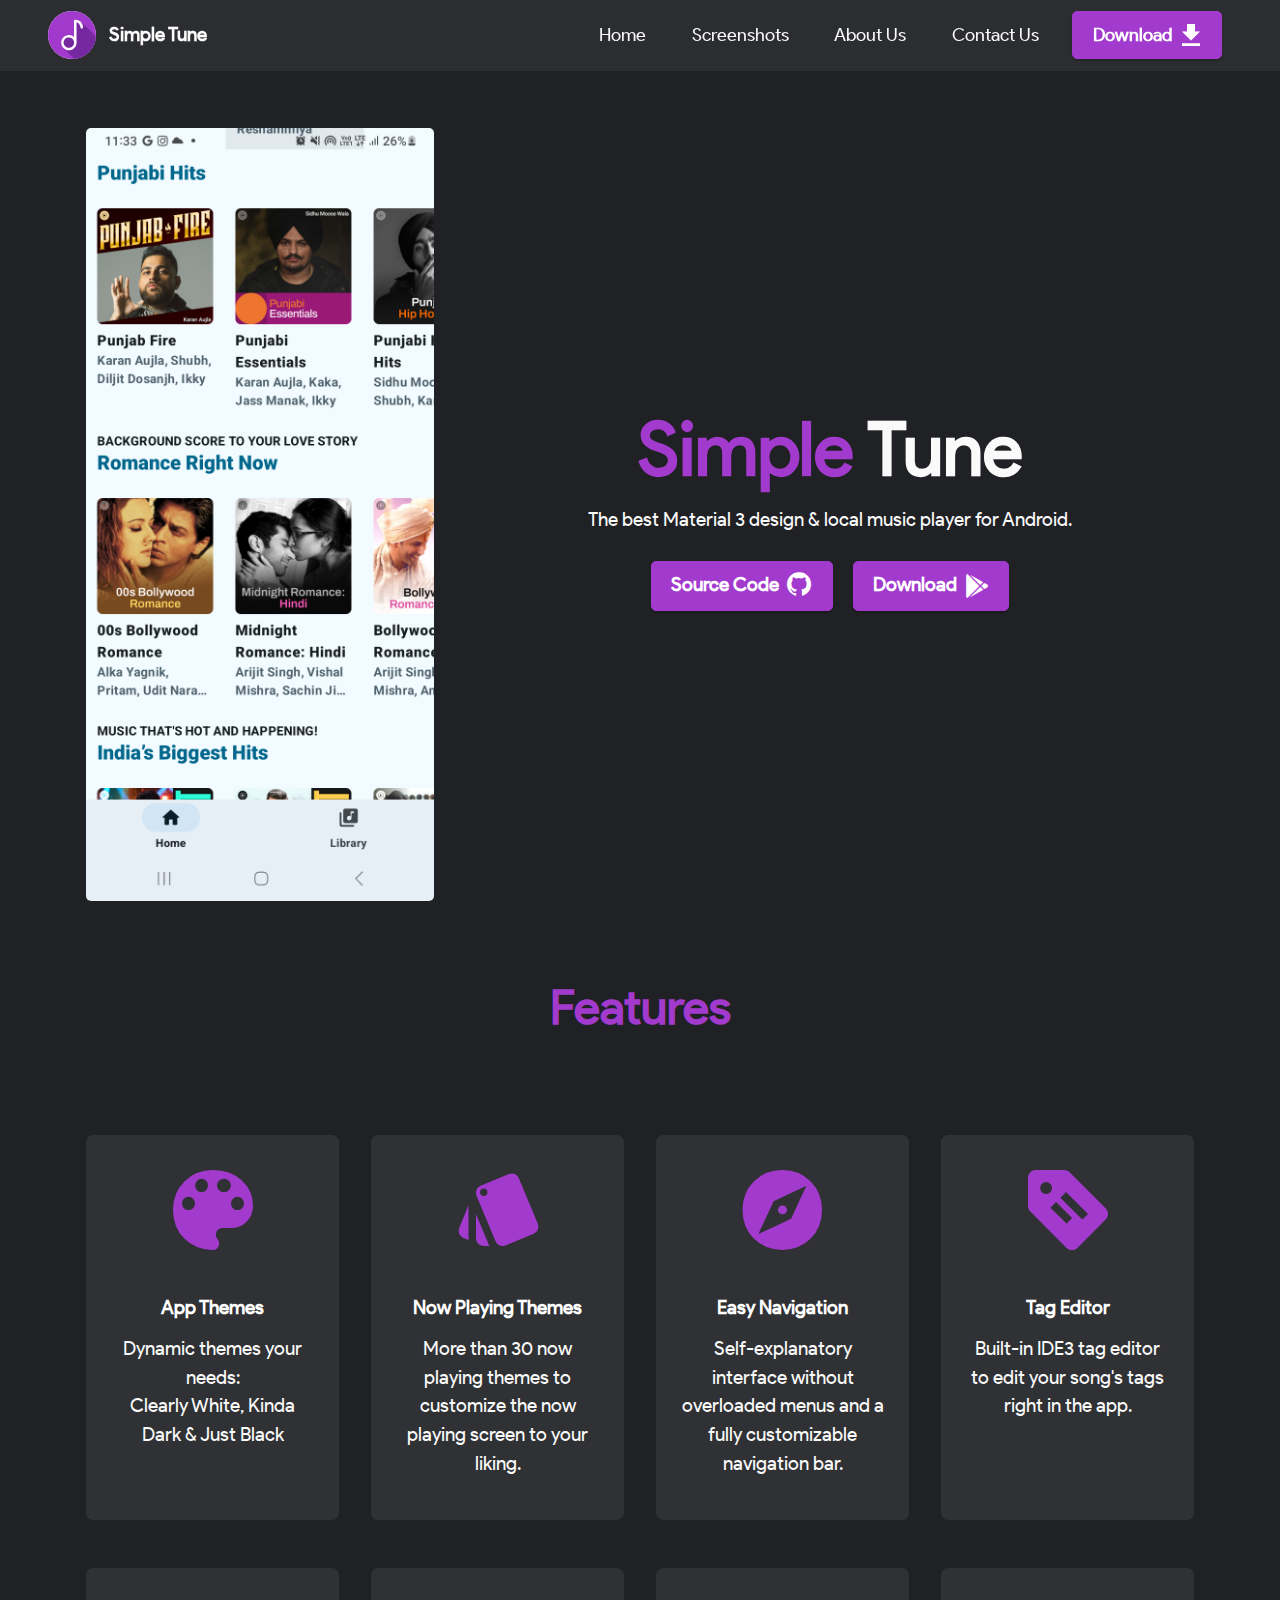
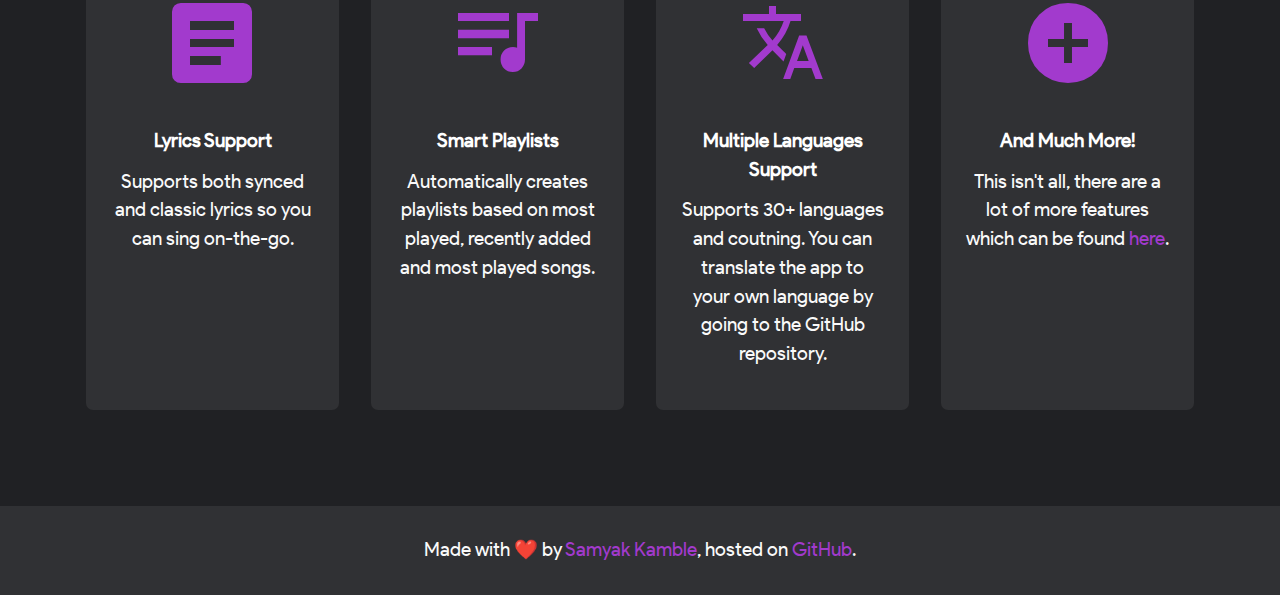
<file: index.html>
<!DOCTYPE html>
<HTML lang="en">
<html>

<head>
    <meta charset="UTF-8">
    <meta http-equiv="X-UA-Compatible" content="IE=edge">
    <meta name="viewport" content="width=device-width, initial-scale=1, minimum-scale=1">
    <link rel="icon" type="image/png" sizes="32x32" href="assets/images/simple_tune.svg">
    <link rel="icon" type="image/png" sizes="16x16" href="assets/images/simple_tune.svg">
    <meta name="description" content="SimpleTune - The best Material design offline music player for Android.">
    <meta name="color-scheme" content="dark">

    <title>Home - SimpleTune</title>
    <link rel="stylesheet" href="styles/bootstrap.min.css">
    <link rel="stylesheet" href="assets/icons/styles.css">
    <link rel="stylesheet" href="styles/style.css">

</head>

<body>
    <section class="menu navmenu">

        <nav class="navbar navbar-dropdown navbar-fixed-top navbar-expand-lg">
            <div class="container-fluid">
                <div class="navbar-brand">
                    <span class="navbar-logo">
                        <a href="#">
                            <img src="assets/images/simple_tune.svg" alt="Logo" style="height: 3rem;background-color: white;">
                        </a>
                    </span>
                    <span class="navbar-text"><a class="navbar-text text-white display-7"
                            href="#">Simple Tune</a></span>
                </div>
                <button class="navbar-toggler" type="button" data-toggle="collapse"
                    data-target="#navbarSupportedContent" aria-controls="navbarNavAltMarkup" aria-expanded="false"
                    aria-label="Toggle navigation">
                    <div class="hamburger">
                        <span></span>
                        <span></span>
                        <span></span>
                        <span></span>
                    </div>
                </button>
                <div class="collapse navbar-collapse" id="navbarSupportedContent">
                    <ul class="navbar-nav nav-dropdown" data-app-modern-menu="true">
                        <li class="nav-item"><a class="nav-link link text-white display-4"
                                href="index.html">Home</a></li>
                        <li class="nav-item"><a class="nav-link link text-white display-4"
                                href="screenshots.html">Screenshots</a></li>
                        <li class="nav-item"><a class="nav-link link text-white display-4"
                                href="#">About Us</a></li>
                        <li class="nav-item"><a class="nav-link link text-white display-4"
                                href="contact.html" aria-expanded="true">Contact Us</a>
                        </li>
                   
                    </ul>

            
                    <div class="navbar-buttons section-btn">
                        <a class="btn btn-primary display-4"
                           href="https://github.com/samyak2403/Simple-Tube/raw/main/app/universal/release/app-universal-release.apk"
                           download="SimpleTube.apk">
                            <span class="icon-download icon-font"></span>
                            Download
                        </a>
                    </div>
                    
                </div>
            </div>
        </nav>
    </section>
    <div class="animate">
        <section class="homepage-main">

            <div class="container">
                <div class="row justify-content-center">
                    <div class="col-12 col-md-4 image-wrapper">
                        <img class="w-100" src="assets/images/4.png" alt="banner">
                    </div>
                    <div class="col-12 col-md">
                        <div class="text-wrapper text-center">
                            <h1 class="text-white mb-3 display-1">
                                <strong><span style="color:#A23ACD;font-weight:bold">Simple</span> Tune
                                    </strong><strong><br></strong></h1>
                            <p class="display-7 text-white">
                                The best Material 3 design & local music player for Android.</p>
                            <div class="section-btn mt-3"><a class="btn btn-primary display-7"
                                    href="https://github.com/samyak2403/Simple-Tube/"><span
                                        class="icon-font icon-github"></span>Source Code</a>
                                <a class="btn btn-primary display-7"
                                    href="https://github.com/samyak2403/Simple-Tube/raw/main/app/universal/release/app-universal-release.apk"><span
                                        class="icon-font icon-google-play"></span>Download</a></div>
                        </div>
                    </div>
                </div>
            </div>
        </section>
        <section class="homepage-features">

            <div class="container">
                <div class="row">
                    <div class="col-12 col-lg-9">
                        <h3 class="section-title align-center mb-0 display-2">
                            <strong>Features</strong><br><strong><br></strong>
                        </h3>

                    </div>
                </div>
                <div class="row">
                    <div class="card col-12 col-md-6 col-lg-3">
                        <div class="card-wrapper">
                            <div class="card-box align-center">
                                <div class="iconfont-wrapper">
                                    <span class="icon-font icon-palette"></span>
                                </div>
                                <h5 class="card-title display-7"><strong>App Themes</strong></h5>
                                <p class="text-white display-7">Dynamic themes your
                                    needs:<br>Clearly White, Kinda Dark &amp; Just Black</p>
                            </div>
                        </div>
                    </div>
                    <div class="card col-12 col-md-6 col-lg-3">
                        <div class="card-wrapper">
                            <div class="card-box align-center">
                                <div class="iconfont-wrapper">
                                    <span class="icon-font icon-palette-swatch"></span>
                                </div>
                                <h5 class="card-title display-7"><strong>Now Playing Themes</strong></h5>
                                <p class="text-white display-7">More than 30 now playing themes to customize
                                    the now playing screen to your liking.</p>
                            </div>
                        </div>
                    </div>
                    <div class="card col-12 col-md-6 col-lg-3">
                        <div class="card-wrapper">
                            <div class="card-box align-center">
                                <div class="iconfont-wrapper">
                                    <span class="icon-font icon-compass"></span>
                                </div>
                                <h5 class="card-title display-7"><strong>Easy Navigation</strong></h5>
                                <p class="text-white display-7">Self-explanatory interface without overloaded
                                    menus and a fully customizable navigation bar.</p>
                            </div>
                        </div>
                    </div>
                    <div class="card col-12 col-md-6 col-lg-3">
                        <div class="card-wrapper">
                            <div class="card-box align-center">
                                <div class="iconfont-wrapper">
                                    <span class="icon-font icon-tag-text"></span>
                                </div>
                                <h5 class="card-title display-7"><strong>Tag Editor</strong></h5>
                                <p class="text-white display-7">Built-in IDE3 tag editor to edit your song's
                                    tags right in the app.</p>
                            </div>
                        </div>
                    </div>
                    <div class="card col-12 col-md-6 col-lg-3">
                        <div class="card-wrapper">
                            <div class="card-box align-center">
                                <div class="iconfont-wrapper">
                                    <span class="icon-font icon-text-box"></span>
                                </div>
                                <h5 class="card-title display-7"><strong>Lyrics Support</strong></h5>
                                <p class="text-white display-7">Supports both synced and classic lyrics so
                                    you can sing on-the-go.
                                </p>
                            </div>
                        </div>
                    </div>
                    <div class="card col-12 col-md-6 col-lg-3">
                        <div class="card-wrapper">
                            <div class="card-box align-center">
                                <div class="iconfont-wrapper">
                                    <span class="icon-font icon-playlist-music"></span>
                                </div>
                                <h5 class="card-title display-7"><strong>Smart Playlists</strong></h5>
                                <p class="text-white display-7">Automatically creates playlists based on
                                    most played, recently added and most played songs.
                                </p>
                            </div>
                        </div>
                    </div>
                    <div class="card col-12 col-md-6 col-lg-3">
                        <div class="card-wrapper">
                            <div class="card-box align-center">
                                <div class="iconfont-wrapper">
                                    <span class="icon-font icon-translate"></span>
                                </div>
                                <h5 class="card-title display-7"><strong>Multiple Languages Support</strong></h5>
                                <p class="text-white display-7">Supports 30+ languages and coutning.
                                    You can translate the app to your own language by going to the GitHub repository.
                                </p>
                            </div>
                        </div>
                    </div>
                    <div class="card col-12 col-md-6 col-lg-3">
                        <div class="card-wrapper">
                            <div class="card-box align-center">
                                <div class="iconfont-wrapper">
                                    <span class="icon-font icon-plus-circle"></span>
                                </div>
                                <h5 class="card-title display-7"><strong>And Much More!</strong></h5>
                                <p class="text-white display-7">This isn't all, there are a lot of more features which
                                    can be found
                                    <a
                                        href="https://github.com/samyak2403/Simple-Tube/#-included-features">here</a>.
                                </p>
                            </div>
                        </div>
                    </div>
                </div>
            </div>
        </section>
    </div>


    <script src="scripts/jquery.min.js"></script>
    <script src="scripts/bootstrap.min.js"></script>
    <script src="scripts/nav-dropdown.js"></script>
    <script src="scripts/navbar-dropdown.js"></script>

    <section class="footer">
        <div class="container">
            <div class="media-container-row align-center text-white">
                <div class="col-12">
                    <p class="mb-0 display-7">
                        Made with ❤️ by <a href="https://github.com/samyak2403/" class="text-primary" target="_blank">Samyak
                            Kamble</a>, hosted on <a href="https://github.com/samyak2403/Simple-Tube">GitHub</a>.</p>
                </div>
            </div>
        </div>
    </section>
</body>

</html>
</file>
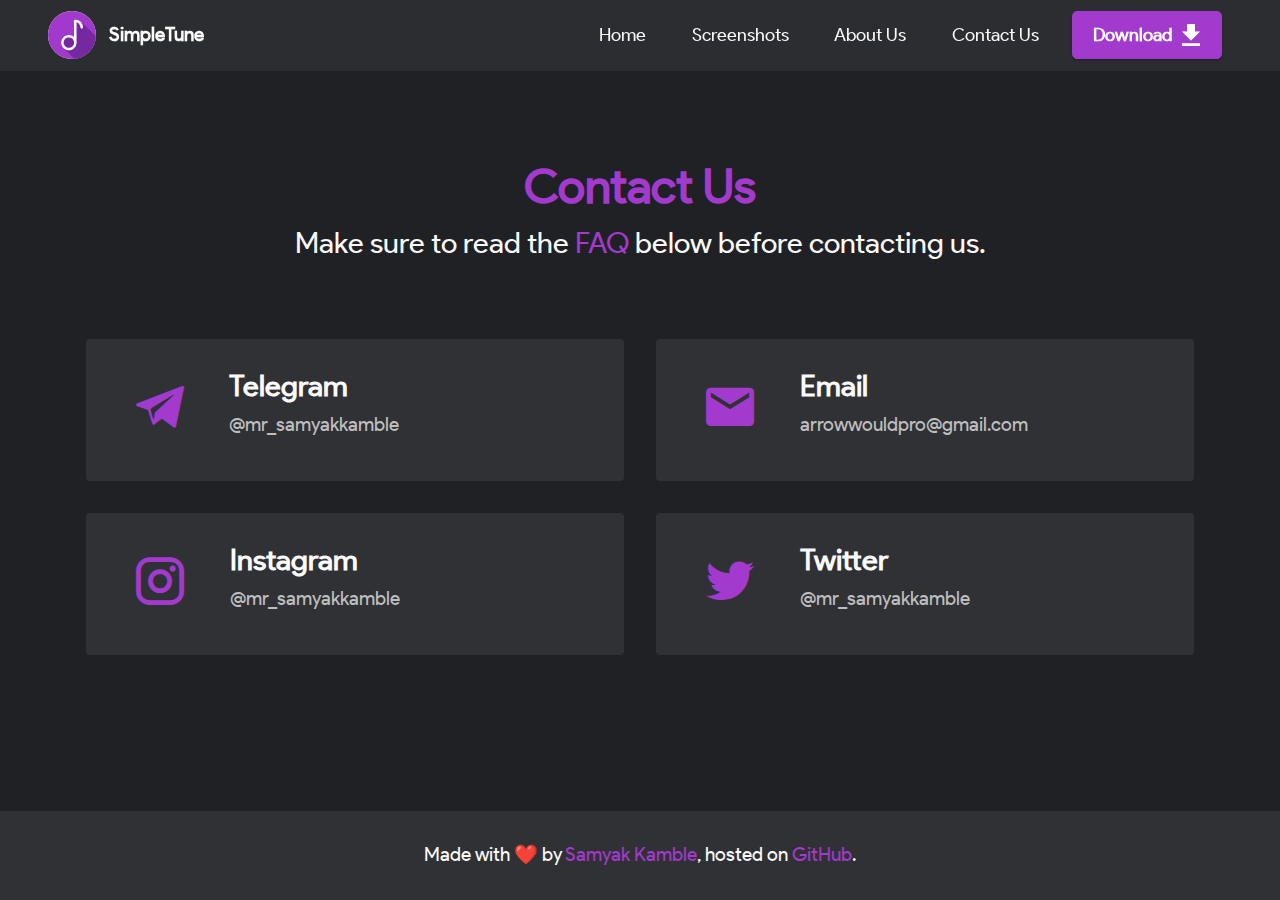
<file: contact.html>
<!DOCTYPE html>
<html>

<head>
    <meta charset="UTF-8">
    <meta http-equiv="X-UA-Compatible" content="IE=edge">
    <meta name="viewport" content="width=device-width, initial-scale=1, minimum-scale=1">
    <link rel="icon" type="image/png" sizes="32x32" href="assets/images/simple_tune.svg">
    <link rel="icon" type="image/png" sizes="16x16" href="assets/images/simple_tune.svg">
    <meta name="description" content="">
    <meta name="color-scheme" content="dark">

    <title>Contact Us - SimpleTune</title>
    <link rel="stylesheet" href="styles/bootstrap.min.css">
    <link rel="stylesheet" href="assets/icons/styles.css">
    <link rel="stylesheet" href="styles/style.css">

</head>

<body>

    <section class="menu navmenu">

        <nav class="navbar navbar-dropdown navbar-fixed-top navbar-expand-lg">
            <div class="container-fluid">
                <div class="navbar-brand">
                    <span class="navbar-logo">
                        <a href="#">
                            <img src="assets/images/simple_tune.svg" alt="Logo" style="height: 3rem;background-color: white;">
                        </a>
                    </span>
                    <span class="navbar-text"><a class="navbar-text text-white display-7"
                            href="#">SimpleTune</a></span>
                </div>
                <button class="navbar-toggler" type="button" data-toggle="collapse"
                    data-target="#navbarSupportedContent" aria-controls="navbarNavAltMarkup" aria-expanded="false"
                    aria-label="Toggle navigation">
                    <div class="hamburger">
                        <span></span>
                        <span></span>
                        <span></span>
                        <span></span>
                    </div>
                </button>
                <div class="collapse navbar-collapse" id="navbarSupportedContent">
                    <ul class="navbar-nav nav-dropdown" data-app-modern-menu="true">
                        <li class="nav-item"><a class="nav-link link text-white display-4"
                                href="index.html">Home</a></li>
                        <li class="nav-item"><a class="nav-link link text-white display-4"
                                href="screenshots.html">Screenshots</a></li>
                        <li class="nav-item"><a class="nav-link link text-white display-4"
                                href="about.html">About Us</a></li>
                        <li class="nav-item"><a class="nav-link link text-white display-4"
                                href="contact.html" aria-expanded="true">Contact Us</a>
                        </li>
                        
                    </ul>

                    <div class="navbar-buttons section-btn"><a class="btn btn-primary display-4"
                            href="https://github.com/samyak2403/Simple-Tube/raw/main/app/universal/release/app-universal-release.apk"><span
                                class="icon-download icon-font"></span>
                            Download</a></div>
                </div>
            </div>
        </nav>
    </section>
    <div class="animate">
    <section class="contact-page">

        <div class="container">
            <div class="section-head">
                <h3 class="section-title align-center mb-0 display-2">
                    <strong>Contact Us</strong><strong><br></strong></h3>
                <h4 class="text-white align-center mb-0 mt-2 display-5">
                    Make sure to read the <a href="faq" class="text-primary">FAQ</a> below before contacting
                    us.<br><br></h4>
            </div>
            <div class="row justify-content-center mt-4">
                <div class="card col-12 col-md-6">
                    <div class="card-wrapper">
                        <div class="image-wrapper">
                            <a href="https://telegram.me/mr_samyakkamble" target="_blank">
                                <span class="link-spanner"></span></a>
                                <span class="icon-font icon-telegram"></span>
                        </div>
                        <div class="text-wrapper">
                            <h6 class="text-white mb-1 display-5">
                                <strong>Telegram</strong></h6>
                            <p class="display-7">@mr_samyakkamble </p>
                        </div>
                    </div>
                </div>
                <div class="card col-12 col-md-6">
                    <div class="card-wrapper">
                        <div class="image-wrapper">
                            <a href="mailto:arrowwouldpro@gmail.com" target="_blank">
                                <span class="link-spanner"></span></a>
                                <span class="icon-font icon-email"></span>
                        </div>
                        <div class="text-wrapper">
                            <h6 class="text-white mb-1 display-5">
                                <strong>Email</strong>
                            </h6>
                            <p class="display-7">arrowwouldpro@gmail.com</p>
                        </div>
                    </div>
                </div>
                <div class="card col-12 col-md-6">
                    <div class="card-wrapper">
                        <div class="image-wrapper">
                            <a href="https://instagram.com/mr_samyakkamble" target="_blank">
                                <span class="link-spanner"></span></a>
                                <span class="icon-font icon-instagram"></span>
                        </div>
                        <div class="text-wrapper">
                            <h6 class="text-white mb-1 display-5">
                                <strong>Instagram</strong></h6>
                            <p class="display-7">@mr_samyakkamble</p>
                        </div>
                    </div>
                </div>
                <div class="card col-12 col-md-6">
                    <div class="card-wrapper">
                        <div class="image-wrapper">
                            <a href="https://twitter.com/mr_samyakkamble" target="_blank">
                                <span class="link-spanner"></span></a>
                            <span class="icon-font icon-twitter"></span>
                        </div>
                        <div class="text-wrapper">
                            <h6 class="text-white mb-1 display-5">
                                <strong>Twitter</strong></h6>
                            <p class="display-7">@mr_samyakkamble</p>
                        </div>
                    </div>
                </div>
            </div>
        </div>
    </section>
    </div>
    <script src="scripts/jquery.min.js"></script>
    <script src="scripts/bootstrap.min.js"></script>
    <script src="scripts/nav-dropdown.js"></script>
    <script src="scripts/navbar-dropdown.js"></script>

   

    <section class="footer">
        <div class="container">
            <div class="media-container-row align-center text-white">
                <div class="col-12">
                    <p class="mb-0 display-7">
                        Made with ❤️ by <a href="https://github.com/samyak2403/" class="text-primary" target="_blank">Samyak
                            Kamble</a>, hosted on <a href="https://github.com/samyak2403/Simple-Tube">GitHub</a>.</p>
                </div>
            </div>
        </div>
    </section>
</body>

</html>
</file>
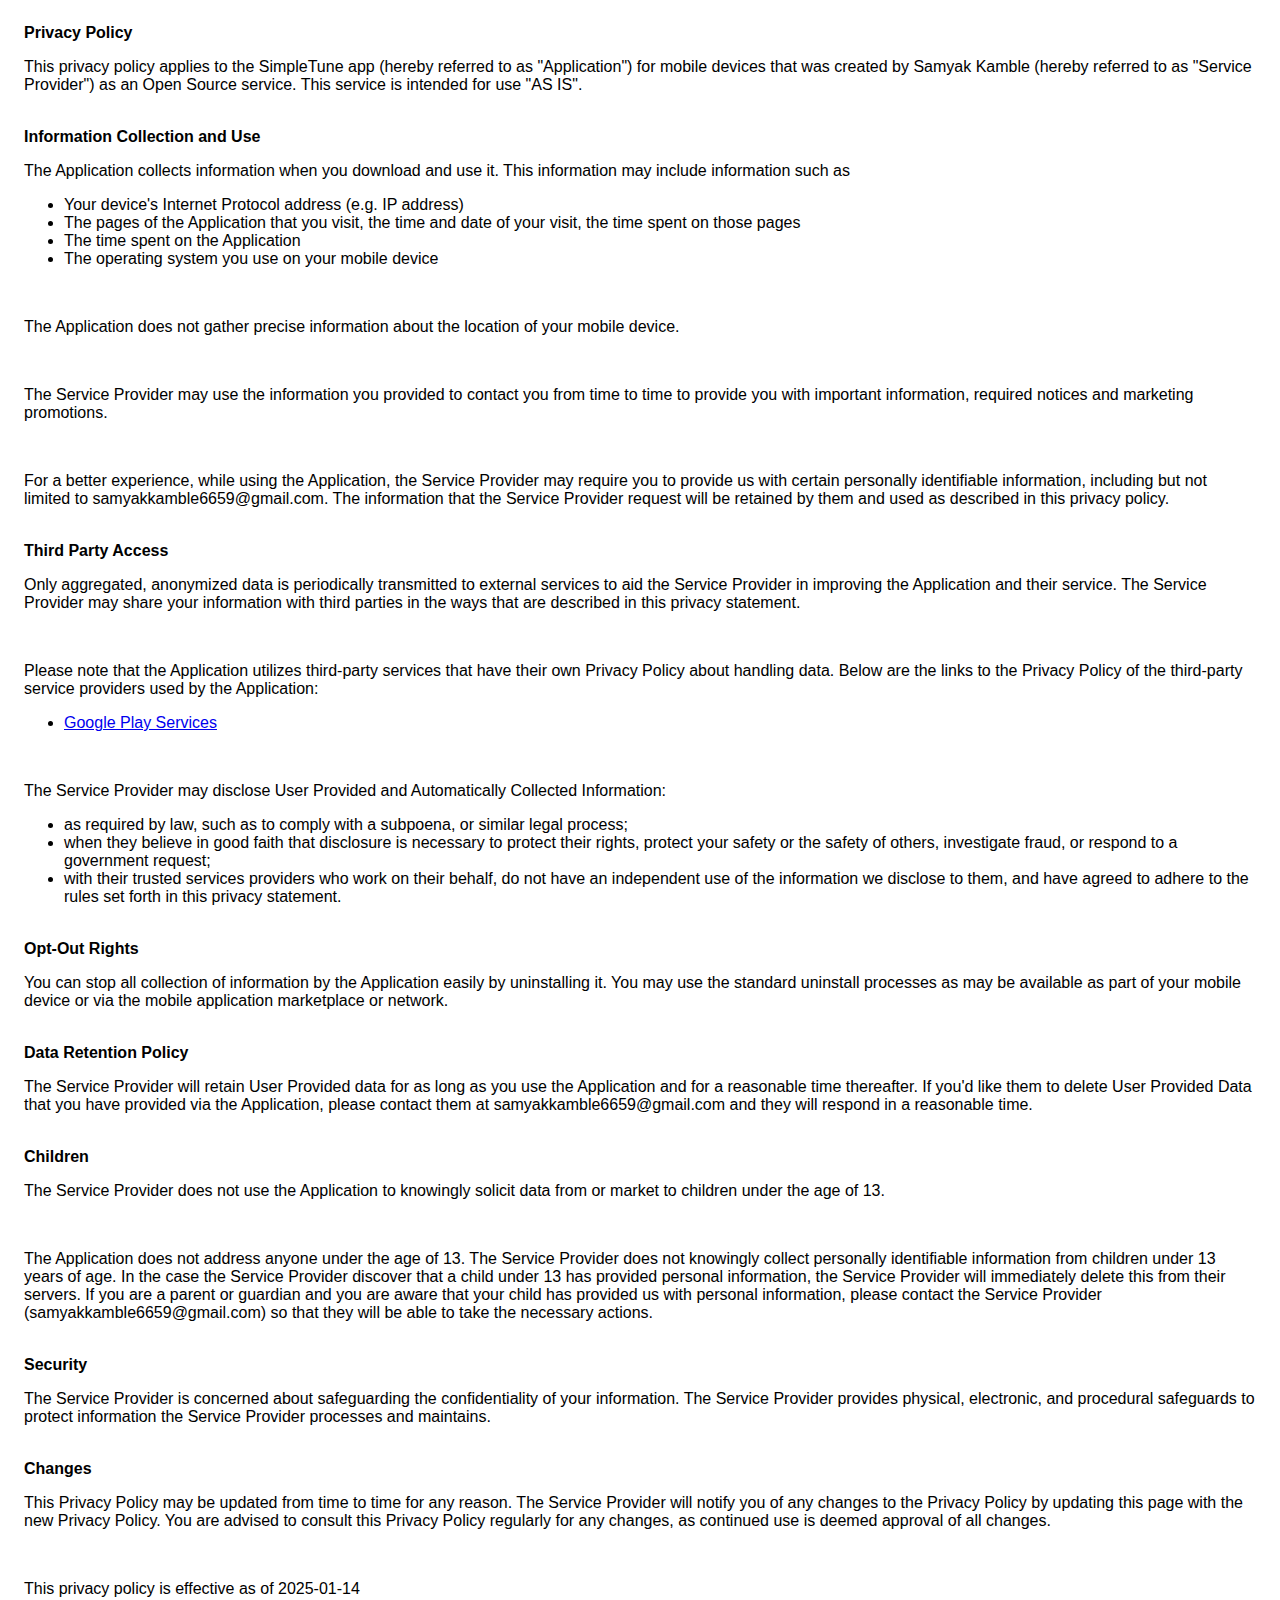
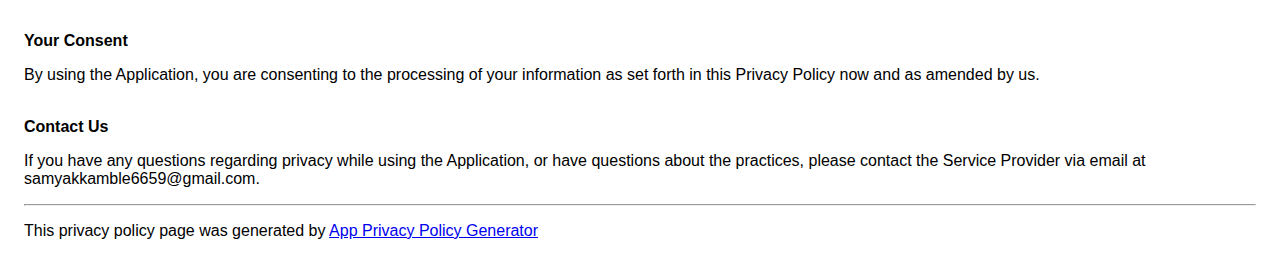
<file: privacy.html>
<!DOCTYPE html>
    <html>
    <head>
      <meta charset='utf-8'>
      <meta name='viewport' content='width=device-width'>
      <title>Privacy Policy</title>
      <style> body { font-family: 'Helvetica Neue', Helvetica, Arial, sans-serif; padding:1em; } </style>
    </head>
    <body>
   <strong>Privacy Policy</strong><p>This privacy policy applies to the SimpleTune app (hereby referred to as "Application") for mobile devices that was created by Samyak Kamble (hereby referred to as "Service Provider") as an Open Source service. This service is intended for use "AS IS".</p><br><strong>Information Collection and Use</strong><p>The Application collects information when you download and use it. This information may include information such as </p><ul><li>Your device's Internet Protocol address (e.g. IP address)</li><li>The pages of the Application that you visit, the time and date of your visit, the time spent on those pages</li><li>The time spent on the Application</li><li>The operating system you use on your mobile device</li></ul><p></p><br><p>The Application does not gather precise information about the location of your mobile device.</p><div style="display: none;"><p>The Application collects your device's location, which helps the Service Provider determine your approximate geographical location and make use of in below ways:</p><ul><li>Geolocation Services: The Service Provider utilizes location data to provide features such as personalized content, relevant recommendations, and location-based services.</li><li>Analytics and Improvements: Aggregated and anonymized location data helps the Service Provider to analyze user behavior, identify trends, and improve the overall performance and functionality of the Application.</li><li>Third-Party Services: Periodically, the Service Provider may transmit anonymized location data to external services. These services assist them in enhancing the Application and optimizing their offerings.</li></ul></div><br><p>The Service Provider may use the information you provided to contact you from time to time to provide you with important information, required notices and marketing promotions.</p><br><p>For a better experience, while using the Application, the Service Provider may require you to provide us with certain personally identifiable information, including but not limited to samyakkamble6659@gmail.com. The information that the Service Provider request will be retained by them and used as described in this privacy policy.</p><br><strong>Third Party Access</strong><p>Only aggregated, anonymized data is periodically transmitted to external services to aid the Service Provider in improving the Application and their service. The Service Provider may share your information with third parties in the ways that are described in this privacy statement.</p><div><br><p>Please note that the Application utilizes third-party services that have their own Privacy Policy about handling data. Below are the links to the Privacy Policy of the third-party service providers used by the Application:</p><ul><li><a href="https://www.google.com/policies/privacy/" target="_blank" rel="noopener noreferrer">Google Play Services</a></li><!----><!----><!----><!----><!----><!----><!----><!----><!----><!----><!----><!----><!----><!----><!----><!----><!----><!----><!----><!----><!----><!----><!----><!----><!----><!----><!----><!----><!----><!----><!----></ul></div><br><p>The Service Provider may disclose User Provided and Automatically Collected Information:</p><ul><li>as required by law, such as to comply with a subpoena, or similar legal process;</li><li>when they believe in good faith that disclosure is necessary to protect their rights, protect your safety or the safety of others, investigate fraud, or respond to a government request;</li><li>with their trusted services providers who work on their behalf, do not have an independent use of the information we disclose to them, and have agreed to adhere to the rules set forth in this privacy statement.</li></ul><p></p><br><strong>Opt-Out Rights</strong><p>You can stop all collection of information by the Application easily by uninstalling it. You may use the standard uninstall processes as may be available as part of your mobile device or via the mobile application marketplace or network.</p><br><strong>Data Retention Policy</strong><p>The Service Provider will retain User Provided data for as long as you use the Application and for a reasonable time thereafter. If you'd like them to delete User Provided Data that you have provided via the Application, please contact them at samyakkamble6659@gmail.com and they will respond in a reasonable time.</p><br><strong>Children</strong><p>The Service Provider does not use the Application to knowingly solicit data from or market to children under the age of 13.</p><div><br><p>The Application does not address anyone under the age of 13.
The Service Provider does not knowingly collect personally
identifiable information from children under 13 years of age. In the case
the Service Provider discover that a child under 13 has provided
personal information, the Service Provider will immediately
delete this from their servers. If you are a parent or guardian
and you are aware that your child has provided us with
personal information, please contact the Service Provider (samyakkamble6659@gmail.com) so that
they will be able to take the necessary actions.</p></div><!----><br><strong>Security</strong><p>The Service Provider is concerned about safeguarding the confidentiality of your information. The Service Provider provides physical, electronic, and procedural safeguards to protect information the Service Provider processes and maintains.</p><br><strong>Changes</strong><p>This Privacy Policy may be updated from time to time for any reason. The Service Provider will notify you of any changes to the Privacy Policy by updating this page with the new Privacy Policy. You are advised to consult this Privacy Policy regularly for any changes, as continued use is deemed approval of all changes.</p><br><p>This privacy policy is effective as of 2025-01-14</p><br><strong>Your Consent</strong><p>By using the Application, you are consenting to the processing of your information as set forth in this Privacy Policy now and as amended by us.</p><br><strong>Contact Us</strong><p>If you have any questions regarding privacy while using the Application, or have questions about the practices, please contact the Service Provider via email at samyakkamble6659@gmail.com.</p><hr><p>This privacy policy page was generated by <a href="https://app-privacy-policy-generator.nisrulz.com/" target="_blank" rel="noopener noreferrer">App Privacy Policy Generator</a></p>
    </body>
    </body>
    </html>
</file>
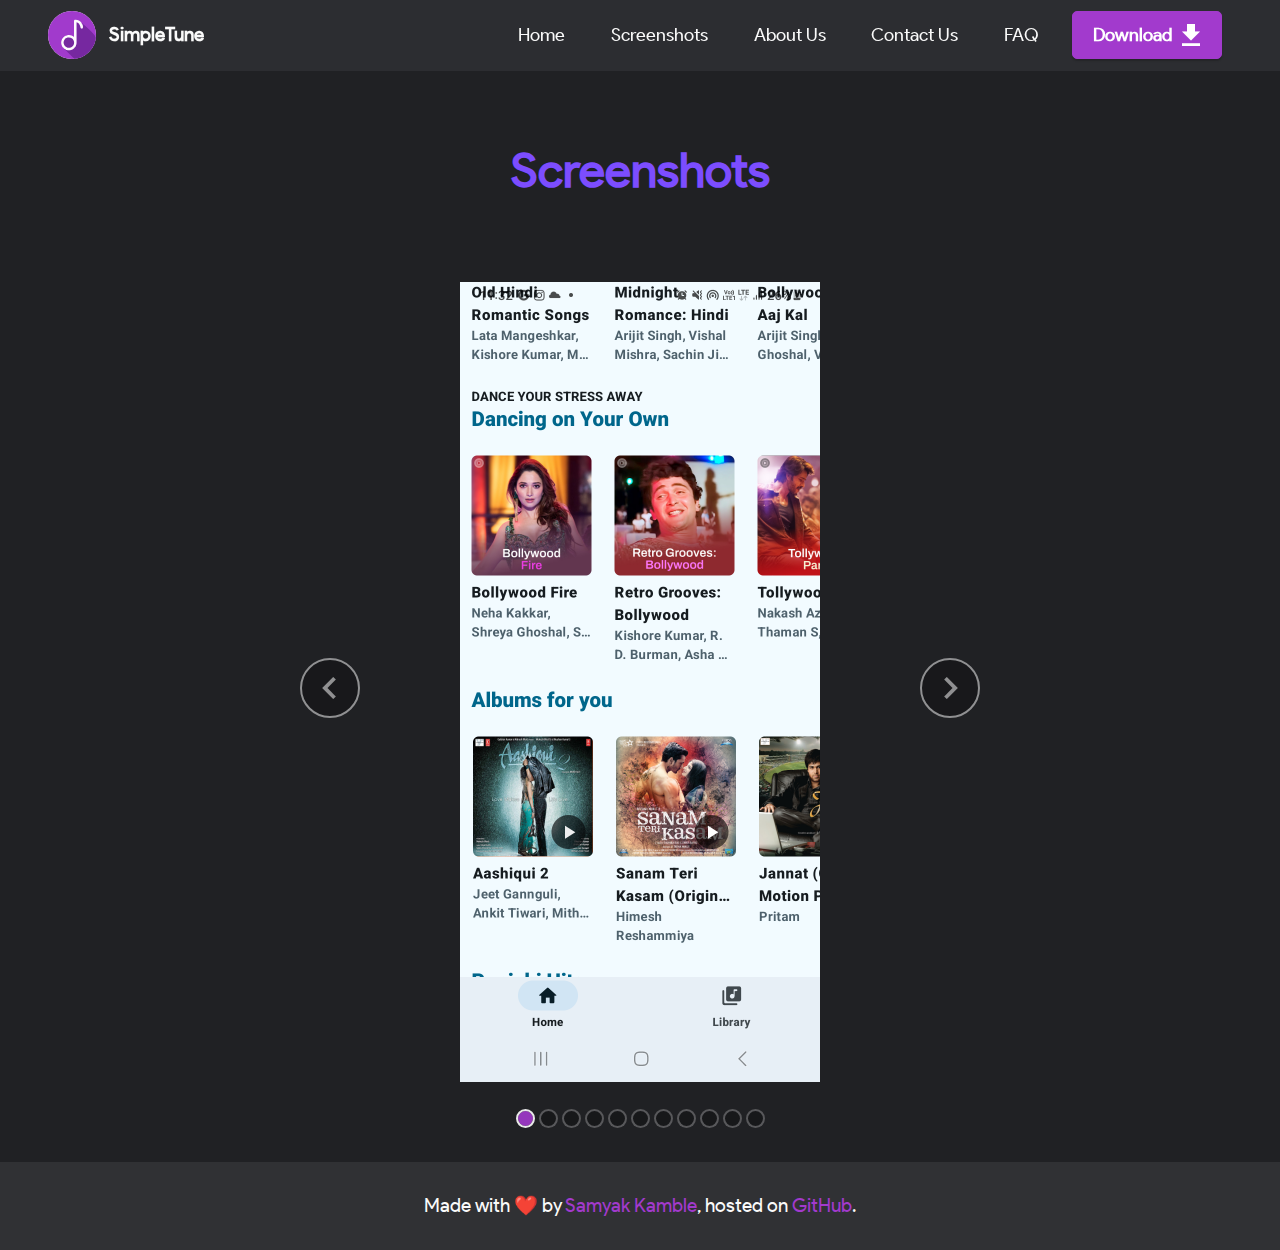
<file: screenshots.html>
<!DOCTYPE html>
<html>

<head>
    <meta charset="UTF-8">
    <meta http-equiv="X-UA-Compatible" content="IE=edge">
    <meta name="viewport" content="width=device-width, initial-scale=1, minimum-scale=1">
    <link rel="icon" type="image/png" sizes="32x32" href="assets/images/simple_tune.svg">
    <link rel="icon" type="image/png" sizes="16x16" href="assets/images/simple_tune.svg">
    <meta name="description" content="">
    <meta name="color-scheme" content="dark">

    <title>Screenshots - SimpleTune</title>
    <link rel="stylesheet" href="styles/bootstrap.min.css">
    <link rel="stylesheet" href="assets/icons/styles.css">
    <link rel="stylesheet" href="styles/style.css">

</head>

<body>
    <section class="menu navmenu">

        <nav class="navbar navbar-dropdown navbar-fixed-top navbar-expand-lg">
            <div class="container-fluid">
                <div class="navbar-brand">
                    <span class="navbar-logo">
                        <a href="#">
                            <img src="assets/images/simple_tune.svg" alt="Logo" style="height: 3rem;background-color: white;">
                        </a>
                    </span>
                    <span class="navbar-text"><a class="navbar-text text-white display-7"
                            href="#">SimpleTune</a></span>
                </div>
                <button class="navbar-toggler" type="button" data-toggle="collapse"
                    data-target="#navbarSupportedContent" aria-controls="navbarNavAltMarkup" aria-expanded="false"
                    aria-label="Toggle navigation">
                    <div class="hamburger">
                        <span></span>
                        <span></span>
                        <span></span>
                        <span></span>
                    </div>
                </button>
                <div class="collapse navbar-collapse" id="navbarSupportedContent">
                    <ul class="navbar-nav nav-dropdown" data-app-modern-menu="true">
                        <li class="nav-item"><a class="nav-link link text-white display-4"
                                href="index.html">Home</a></li>
                        <li class="nav-item"><a class="nav-link link text-white display-4"
                                href="#">Screenshots</a></li>
                        <li class="nav-item"><a class="nav-link link text-white display-4"
                                href="about.html">About Us</a></li>
                        <li class="nav-item"><a class="nav-link link text-white display-4"
                                href="contact.html" aria-expanded="true">Contact Us</a>
                        </li>
                        <li class="nav-item"><a class="nav-link link text-white display-4" href="faq"
                                aria-expanded="true">FAQ</a></li>
                    </ul>

                    <div class="navbar-buttons section-btn"><a class="btn btn-primary display-4"
                            href="https://github.com/samyak2403/Simple-Tube/raw/main/app/universal/release/app-universal-release.apk"><span
                                class="icon-download icon-font" download="SimpleTube.apk"></span>
                            Download</a></div>
                </div>
            </div>
        </nav>
    </section>
    <div class="animate">
        <section class="gallery">

            <div class="container">
                <div class="row justify-content-center">
                    <div class="col-12 col-md-10">
                        <div class="row justify-content-center">
                            <div class="col-12 col-md-10">
                                <div class="section-head align-center mb-4">
                                    <h3 class="section-title mb-0 display-2"
                                        style="color: #7c4dff !important;padding-top: 4rem">
                                        <strong>Screenshots</strong><br><strong><br></strong>
                                    </h3>
                                </div>
                                <div class="carousel slide" id="carousel" data-ride="carousel" data-interval="5000">

                                    <ol class="carousel-indicators">
                                        <li data-slide-to="0" class="active" data-target="#carousel"></li>
                                        <li data-slide-to="1" data-target="#carousel"></li>
                                        <li data-slide-to="3" data-target="#carousel"></li>
                                        <li data-slide-to="4" data-target="#carousel"></li>
                                        <li data-slide-to="5" data-target="#carousel"></li>
                                        <li data-slide-to="6" data-target="#carousel"></li>
                                        <li data-slide-to="6" data-target="#carousel"></li>
                                        <li data-slide-to="7" data-target="#carousel"></li>
                                        <li data-slide-to="8" data-target="#carousel"></li>
                                        <li data-slide-to="9" data-target="#carousel"></li>
                                        <li data-slide-to="10" data-target="#carousel"></li>
                                      
                                    </ol>
                                    <div class="carousel-inner">
                                        <div class="carousel-item slider-image item active">
                                            <div class="item-wrapper">
                                                <img class="d-block w-100" src="assets/images/1.png">
                                            </div>
                                        </div>
                                        <div class="carousel-item slider-image item">
                                            <div class="item-wrapper">
                                                <img class="d-block w-100" src="assets/images/2.png">
                                            </div>
                                        </div>
                                        <div class="carousel-item slider-image item">
                                            <div class="item-wrapper">
                                                <img class="d-block w-100" src="assets/images/3.png">
                                            </div>
                                        </div>
                                        <div class="carousel-item slider-image item">
                                            <div class="item-wrapper">
                                                <img class="d-block w-100" src="assets/images/4.png">
                                            </div>
                                        </div>
                                        <div class="carousel-item slider-image item">
                                            <div class="item-wrapper">
                                                <img class="d-block w-100" src="assets/images/5.png">
                                            </div>
                                        </div>
                                        <div class="carousel-item slider-image item">
                                            <div class="item-wrapper">
                                                <img class="d-block w-100" src="assets/images/6.png">
                                            </div>
                                        </div>
                                        <div class="carousel-item slider-image item">
                                            <div class="item-wrapper">
                                                <img class="d-block w-100" src="assets/images/7.png">
                                            </div>
                                        </div>
                                        <div class="carousel-item slider-image item">
                                            <div class="item-wrapper">
                                                <img class="d-block w-100" src="assets/images/8.png">
                                            </div>
                                        </div>
                                        <div class="carousel-item slider-image item">
                                            <div class="item-wrapper">
                                                <img class="d-block w-100" src="assets/images/9.png">
                                            </div>
                                        </div>
                                        <div class="carousel-item slider-image item">
                                            <div class="item-wrapper">
                                                <img class="d-block w-100" src="assets/images/10.png">
                                            </div>
                                        </div>
                                     </div>
                                    <a class="carousel-control carousel-control-prev" role="button" data-slide="prev"
                                        href="#carousel">
                                        <span class="icon-chevron-left" aria-hidden="true"></span>
                                        <span class="sr-only">Previous</span>
                                    </a>
                                    <a class="carousel-control carousel-control-next" role="button" data-slide="next"
                                        href="#carousel">
                                        <span class="icon-chevron-right" aria-hidden="true"></span>
                                        <span class="sr-only">Next</span>
                                    </a>
                                </div>
                            </div>
                        </div>
                    </div>
        </section>
    </div>
    <script src="scripts/jquery.min.js"></script>
    <script src="scripts/bootstrap.min.js"></script>
    <script src="scripts/nav-dropdown.js"></script>
    <script src="scripts/navbar-dropdown.js"></script>

    <section class="footer">
        <div class="container">
            <div class="media-container-row align-center text-white">
                <div class="col-12">
                    <p class="mb-0 display-7">
                        Made with ❤️ by <a href="https://github.com/samyak2403/" class="text-primary" target="_blank">Samyak
                            Kamble</a>, hosted on <a href="https://github.com/samyak2403/Simple-Tube">GitHub</a>.</p>
                </div>
            </div>
        </div>
    </section>
</body>

</html>
</file>
<file: assets/icons/styles.css>
@font-face {
  font-family: 'IconFont';
  src: url('iconfont.woff') format('woff'),
    url('iconfont.svg#icons') format('svg');
  font-weight: normal;
  font-style: normal;
}

[class*='icon-']:before {
  display: inline-block;
  font-family: 'IconFont';
  font-style: normal;
  font-weight: normal;
  line-height: 1;
  -webkit-font-smoothing: antialiased;
  -moz-osx-font-smoothing: grayscale
}

.icon-github:before {
  content: '\0041';
}

.icon-google-play:before {
  content: '\0042';
  float: right;
}

.icon-palette:before {
  content: '\0043';
}

.icon-compass:before {
  content: '\0044';
}

.icon-palette-swatch:before {
  content: '\0045';
}

.icon-text-box:before {
  content: '\0046';
}

.icon-tag-text:before {
  content: '\0047';
}

.icon-playlist-music:before {
  content: '\0048';
}

.icon-web:before {
  content: '\0049';
}

.icon-plus-circle:before {
  content: '\004a';
}

.icon-download:before {
  content: '\004b';
  float: right;
}

.icon-chevron-left:before {
  content: '\004c';
  float: right;
  padding-right: 3px;
}

.icon-chevron-right:before {
  content: '\004d';
  float: right;
  padding-left: 3px;
}

.icon-instagram:before {
  content: '\004e';
}

.icon-email:before {
  content: '\004f';
}

.icon-telegram:before {
  content: '\0050';
}

.icon-dribble-big-logo:before {
  content: '\0051';
}

.icon-twitter:before {
  content: '\0052';
}

.icon-chevron-up:before {
  content: '\0053';
}

.icon-chevron-down:before {
  content: '\0054';
}

.icon-translate:before {
  content: '\0055';
}

.icon-linkedin:before{
  content:'\0056';
}
</file>
<file: styles/style.css>
@charset "UTF-8";

@font-face {
  font-family: 'Product Sans';
  font-display: swap;
  font-style: normal;
  font-weight: 400;
  src: url(../assets/fonts/ProductSans-Regular.ttf) format('truetype');
  -moz-osx-font-smoothing: grayscale;
  -webkit-font-smoothing: antialiased
}

:root {
  --accent: #A23ACD;
  --primary: #A23ACD  ;
  --secondary: #ffffffb3;
  --text-prim: #ffffff;
}

.animate {
  animation: animationFrames ease 0.8s;
  animation-iteration-count: 1;
  transform-origin: 50% 50%;
  animation-fill-mode: forwards;

  -webkit-animation: animationFrames ease 0.8s;
  -webkit-animation-iteration-count: 1;
  -webkit-transform-origin: 50% 50%;
  -webkit-animation-fill-mode: forwards;

  -moz-animation: animationFrames ease 0/5s;
  -moz-animation-iteration-count: 1;
  -moz-transform-origin: 50% 50%;
  -moz-animation-fill-mode: forwards;

  -o-animation: animationFrames ease 0.8s;
  -o-animation-iteration-count: 1;
  -o-transform-origin: 50% 50%;
  -o-animation-fill-mode: forwards;

  -ms-animation: animationFrames ease 0.8s;
  -ms-animation-iteration-count: 1;
  -ms-transform-origin: 50% 50%;
  -ms-animation-fill-mode: forwards;
}

@keyframes animationFrames {
  0% {
    opacity: 0;
    transform: translate(0px, -25px);
  }

  100% {
    opacity: 1;
    transform: translate(0px, 0px);
  }
}

@-moz-keyframes animationFrames {
  0% {
    opacity: 0;
    -moz-transform: translate(0px, -25px);
  }

  100% {
    opacity: 1;
    -moz-transform: translate(0px, 0px);
  }
}

@-webkit-keyframes animationFrames {
  0% {
    opacity: 0;
    -webkit-transform: translate(0px, -25px);
  }

  100% {
    opacity: 1;
    -webkit-transform: translate(0px, 0px);
  }
}

@-o-keyframes animationFrames {
  0% {
    opacity: 0;
    -o-transform: translate(0px, -25px);
  }

  100% {
    opacity: 1;
    -o-transform: translate(0px, 0px);
  }
}

@-ms-keyframes animationFrames {
  0% {
    opacity: 0;
    -ms-transform: translate(0px, -25px);
  }

  100% {
    opacity: 1;
    -ms-transform: translate(0px, 0px);
  }
}

body {
  font-style: normal;
  line-height: 1.5;
  font-weight: 400;
  color: #232323;
  position: relative
}

.container,
.container-fluid,
section {
  position: relative;
  word-wrap: break-word
}

a.icon-font:hover {
  text-decoration: none
}

a {
  font-style: normal;
  font-weight: 400;
  cursor: pointer
}

a,
a:hover {
  text-decoration: none
}

.section-title {
  font-style: normal;
  line-height: 1.3;
  color: var(--accent)
}

.display-1,
.display-2,
.display-4,
.display-5,
.display-7,
a,
h1,
h3,
h4,
h5,
h6,
p,
span {
  line-height: 1;
  word-break: break-word;
  word-wrap: break-word;
  font-weight: 400
}


strong {
  font-weight: 700
}

section {
  background-position: 50% 50%;
  background-repeat: no-repeat;
  background-size: cover
}

.align-center {
  text-align: center
}

.media-container-row {
  display: flex;
  flex-direction: row;
  flex-wrap: wrap;
  justify-content: center;
  align-content: center;
  align-items: start
}

@media (min-width:992px) {
  .media-container-row {
    flex-wrap: nowrap
  }
}

img {
  display: block;
  width: 100%;
  border-radius: 5px
}

.card {
  background-color: transparent;
  border: none
}

.card-box {
  width: 100%
}

.section-btn {
  margin-left: -.6rem;
  margin-right: -.6rem;
  font-size: 0
}

.btn {
  font-weight: 600;
  border-width: 1px;
  font-style: normal;
  margin: .6rem .6rem;
  white-space: normal;
  transition: all .2s ease-in-out;
  display: inline-flex;
  align-items: center;
  justify-content: center;
  word-break: break-word
}

nav .section-btn {
  margin-left: 0;
  margin-right: 0
}

.btn .icon-font {
  order: 1;
  cursor: pointer;
  margin-left: .5rem;
  vertical-align: sub
}

@keyframes arrowdown {
  0% {
    transform: translateY(0)
  }

  50% {
    transform: translateY(-5px)
  }

  100% {
    transform: translateY(0)
  }
}

@keyframes gradient-animation {
  from {
    background-position: 0 100%;
    -webkit-animation-timing-function: ease-in-out;
    animation-timing-function: ease-in-out
  }

  to {
    background-position: 100% 0;
    -webkit-animation-timing-function: ease-in-out;
    animation-timing-function: ease-in-out
  }
}

@-webkit-keyframes gradient-animation {

  to {
    background-position: 100% 0;
    -webkit-animation-timing-function: ease-in-out;
    animation-timing-function: ease-in-out
  }
}

.menu .navbar-brand .navbar-logo img {
  display: -webkit-flex;
  width: auto;
  border-radius: 50% !important
}

.menu .navbar-brand {
  display: -webkit-flex
}

.menu .navbar-brand span {
  display: flex;
  display: -webkit-flex
}

.row {
  display: -webkit-flex;
  flex-wrap: wrap;
  -webkit-flex-wrap: wrap
}

.justify-content-center {
  justify-content: center;
  -webkit-justify-content: center
}

.card-wrapper {
  flex: 1;
  -webkit-flex: 1;
  background-color: #303134;
  padding: 25px;
  border-radius: 7px;
  padding-top: 35px
}

.row .card-wrapper {
  position: relative;
  top: 0px;
  transition: 0.35s all ease-in-out 0s;
}
.row .card-wrapper:hover {
  top: -4px;
  transition: 0.35s all ease-in-out 0s;
  box-shadow: 0 10px 20px rgba(0, 0, 0, 0.315), 0 6px 6px rgba(0, 0, 0, 0.205);
} 

.carousel-control {
  z-index: 10;
  display: -webkit-flex
}

.carousel-item {
  text-align: center
}

.carousel-item img {
  margin: auto
}

.carousel-item.active {
  display: flex
}

body,
html {
  height: auto;
  min-height: 100vh
}

ol,
ul {
  margin-bottom: 2.3125rem
}

.mt-4 {
  margin-top: 2rem !important
}

.mb-4 {
  margin-bottom: 2rem !important
}

@media (min-width:992px) {
  .container {
    padding-left: 16px;
    padding-right: 16px
  }

  .row {
    margin-left: -16px;
    margin-right: -16px
  }

  .row>[class*=col] {
    padding-left: 16px;
    padding-right: 16px
  }
}

@media (min-width:768px) {
  .container-fluid {
    padding-left: 32px;
    padding-right: 32px
  }
}

.card-wrapper,
.item-wrapper {
  overflow: hidden
}

body {
  font-family: Product Sans
}

.display-1 {
  font-family: 'Product Sans', sans-serif;
  font-size: 4.6rem;
  line-height: 1.1
}

.display-1>.icon-font {
  font-size: 5.75rem
}

.display-2 {
  font-family: 'Product Sans', sans-serif;
  font-size: 3rem;
  line-height: 1.1
}

.display-2>.icon-font {
  font-size: 3.75rem
}

.display-4 {
  font-family: 'Product Sans', sans-serif;
  font-size: 1.1rem;
  line-height: 1.5
}

.display-4>.icon-font {
  font-size: 1.375rem
}

.display-5 {
  font-family: 'Product Sans', sans-serif;
  font-size: 1.8rem;
  line-height: 1.5
}

.display-5>.icon-font {
  font-size: 2.25rem
}

.display-7 {
  font-family: 'Product Sans', sans-serif;
  font-size: 1.2rem;
  line-height: 1.5
}

.display-7>.icon-font {
  font-size: 1.5rem
}

@media (max-width:992px) {
  .display-1 {
    font-size: 3.68rem
  }
}

@media (max-width:768px) {
  .display-1 {
    font-size: 3.22rem;
    font-size: calc(2.26rem + (4.6 - 2.26) * ((100vw - 20rem)/ (48 - 20)));
    line-height: calc(1.1 * (2.26rem + (4.6 - 2.26) * ((100vw - 20rem)/ (48 - 20))))
  }

  .display-2 {
    font-size: 2.4rem;
    font-size: calc(1.7rem + (3 - 1.7) * ((100vw - 20rem)/ (48 - 20)));
    line-height: calc(1.3 * (1.7rem + (3 - 1.7) * ((100vw - 20rem)/ (48 - 20))))
  }

  .display-4 {
    font-size: .88rem;
    font-size: calc(1.0350000000000001rem + (1.1 - 1.0350000000000001) * ((100vw - 20rem)/ (48 - 20)));
    line-height: calc(1.4 * (1.0350000000000001rem + (1.1 - 1.0350000000000001) * ((100vw - 20rem)/ (48 - 20))))
  }

  .display-5 {
    font-size: 1.44rem;
    font-size: calc(1.28rem + (1.8 - 1.28) * ((100vw - 20rem)/ (48 - 20)));
    line-height: calc(1.4 * (1.28rem + (1.8 - 1.28) * ((100vw - 20rem)/ (48 - 20))))
  }

  .display-7 {
    font-size: .96rem;
    font-size: calc(1.07rem + (1.2 - 1.07) * ((100vw - 20rem)/ (48 - 20)));
    line-height: calc(1.4 * (1.07rem + (1.2 - 1.07) * ((100vw - 20rem)/ (48 - 20))))
  }
}

.btn {
  padding: .6rem 1.2rem;
  border-radius: 4px
}

.btn-primary,
.btn-primary:active {
  background-color: var(--accent) !important;
  border-color: var(--accent) !important;
  box-shadow: 0 2px 2px 0 rgba(0, 0, 0, .2)
}

.btn-primary.active,
.btn-primary:focus,
.btn-primary:hover {
  background-color: var(--primary) !important;
  border-color: var(--primary) !important;
  box-shadow: 0 2px 5px 0 rgba(0, 0, 0, .2)
}

.text-primary {
  color: var(--accent) !important
}

.text-white {
  color: #fafafa !important
}

a.text-primary.active,
a.text-primary:focus,
a.text-primary:hover {
  color: var(--primary) !important
}

a.text-white.active,
a.text-white:focus,
a.text-white:hover {
  color: #c7c7c7 !important
}

.section-btn a.btn:not(.btn-form) {
  border-radius: 5px
}

body {
  overflow-x: hidden
}

a {
  transition: color .6s;
  color: var(--accent);
}

a:hover {
  color: var(--primary);
}

.homepage-main {
  padding-top: 8rem;
  padding-bottom: 5rem;
  background-color: #202124
}

.homepage-main .row {
  align-items: center
}

@media (max-width:991px) {
  .homepage-main .image-wrapper {
    padding: 1rem
  }
}

@media (min-width:992px) {
  .homepage-main .text-wrapper {
    padding: 0 2rem
  }
}

.homepage-features {
  padding-top: 0;
  padding-bottom: 6rem;
  background-color: #202124
}

@media (min-width:1500px) {
  .homepage-features .container {
    max-width: 1400px
  }
}

.homepage-features .icon-font {
  display: block;
  font-size: 5rem;
  color: var(--accent);
  margin-bottom: 2rem
}

.homepage-features .card-wrapper {
  margin-top: 3rem
}

.homepage-features .row {
  justify-content: center
}

.homepage-features .card-title,
.homepage-features .iconfont-wrapper {
  color: #fff
}

.about-team {
  padding-top: 8rem;
  padding-bottom: 6rem;
  background: #202124
}

.about-team .card-wrap {
  background: #303134;
  border-radius: 4px;
  margin-top: 2rem;
  top: 0px;
  position: relative;
  transition: 0.35s all ease-in-out 0s;
}

.about-team .card-wrap:hover {
  top: -4px;
  transition: 0.35s all ease-in-out 0s;
  box-shadow: 0 10px 20px rgba(0, 0, 0, 0.315), 0 6px 6px rgba(0, 0, 0, 0.205);
}

@media (max-width:991px) {
  .about-team .card-wrap {
    margin-bottom: 2rem
  }
}

.about-team .card-wrap .image-wrap img {
  width: 100%;
  overflow: hidden;
  border-radius: 5px 5px 0px 0px !important
}

@media (min-width:768px) {
  .about-team .card-wrap .content-wrap {
    padding: 2rem
  }
}

@media (max-width:767px) {
  .about-team .card-wrap .content-wrap {
    padding: 1rem
  }
}

.about-team .social-row {
  text-align: center
}

.about-team .social-row .socials {
  display: inline-block;
  text-align: center;
  margin-right: .6rem;
  margin-bottom: 1rem;
  padding: .5rem;
  transition: all .3s
}

.about-team .social-row .socials .icon-font {
  transition: all .3s;
  display: flex;
  justify-content: center;
  align-content: center;
  color: var(--accent);
  font-size: 1.5rem
}

.about-team .social-row .socials:hover .icon-font {
  color: #fff
}

body {
  display: flex;
  flex-direction: column;
}

.footer {
  margin-top: auto;
  padding-bottom: 30px;
  padding-top: 30px;
  background-color: #303134;
  overflow: hidden;
}

.contact-page {
  padding-top: 10rem;
  padding-bottom: 5rem;
  background-color: #202124
}

.contact-page .image-wrapper {
  display: flex;
  align-items: center
}

.contact-page .card-wrapper {
  margin-bottom: 2rem;
  display: flex;
  border-radius: 4px;
  background: #303134;
  padding-top: 25px
}

.contact-page .icon-font {
  font-size: 3rem;
  padding-right: 45px;
  padding-left: 25px;
  color: var(--accent)
}

.faq-page {
  padding-top: 9rem;
  padding-bottom: 6rem;
  background-color: #202124
}

.faq-page .card .card-header {
  background-color: #303134;
  margin-bottom: 0
}

.faq-page .panel-title {
  display: flex;
  align-items: center;
  justify-content: space-between
}

.faq-page .card-header,
.faq-page .panel-body {
  padding: 1rem;
  background-color: #2c2c2c
}

.faq-page .panel-title-edit {
  color: #fff
}

.faq-page .panel-text {
  color: #fff
}



.navmenu {
  z-index: 1000;
  width: 100%
}

.navmenu nav.navbar {
  position: fixed
}

.navmenu .nav-dropdown .link {
  padding: 0 .3em !important;
  margin: .667em 1em !important
}

.navmenu .nav-link {
  position: relative
}

.navmenu .container {
  display: flex;
  margin: auto
}

.navmenu .iconfont-wrapper {
  color: #000 !important;
  font-size: 1.5rem;
  padding-right: .5rem
}

.navmenu .nav-item:focus,
.navmenu .nav-link:focus {
  outline: 0
}

.navmenu .navbar {
  min-height: 70px;
  transition: all .3s;
  border-bottom: 1px solid transparent;
  position: absolute;
  background: rgba(48, 49, 52, .8)
}

.navmenu .navbar .navbar-logo img {
  width: auto
}

.navmenu .navbar .navbar-collapse {
  justify-content: flex-end;
  z-index: 1
}

.navmenu .navbar.collapsed {
  justify-content: center
}

.navmenu .navbar.collapsed .nav-item .nav-link::before {
  display: none
}

.navmenu .navbar.collapsed ul.navbar-nav li {
  margin: auto
}

@media (max-width:991px) {
  .navmenu .navbar .nav-item .nav-link::before {
    display: none
  }

  .navmenu .navbar .navbar-logo img {
    height: 3rem !important
  }

  .navmenu .navbar ul.navbar-nav li {
    margin: auto
  }

  .navmenu .navbar .navbar-brand {
    flex-shrink: initial;
    flex-basis: auto;
    word-break: break-word;
    padding-right: 2rem
  }

  .navmenu .navbar .navbar-toggler {
    flex-basis: auto
  }
}

.navmenu .navbar.opened {
  background: #303134 !important;
}

.navmenu nav.opened .hamburger span:nth-child(1) {
  top: 8px;
  width: 0;
  opacity: 0;
  right: 50%;
  transition: all 0.2s;
}

.navmenu nav.opened .hamburger span:nth-child(2) {
  transform: rotate(45deg);
  transition: all 0.25s;
}

.navmenu nav.opened .hamburger span:nth-child(3) {
  transform: rotate(-45deg);
  transition: all 0.25s;
}

.navmenu nav.opened .hamburger span:nth-child(4) {
  top: 8px;
  width: 0;
  opacity: 0;
  right: 50%;
  transition: all 0.2s;
}

.navmenu .navbar.navbar-short {
  min-height: 60px;
}

.navmenu .navbar.navbar-short .navbar-logo img {
  height: 2.5rem !important;
}

.navmenu .navbar.navbar-short .navbar-brand {
  min-height: 60px;
  padding: 0;
}

.navmenu .navbar-brand {
  min-height: 70px;
  flex-shrink: 0;
  align-items: center;
  margin-right: 0;
  padding: 10px 0;
  transition: all .3s;
  word-break: break-word;
  z-index: 1
}

.navmenu .navbar-brand .navbar-text {
  line-height: inherit !important
}

.navmenu .navbar-brand .navbar-logo a {
  outline: 0
}

.navmenu .navbar-expand-lg .navbar-nav .nav-link {
  padding: 0
}

.navmenu ul.navbar-nav {
  flex-wrap: wrap
}

.navmenu .navbar-buttons {
  text-align: center;
  min-width: 170px
}

.navmenu button.navbar-toggler {
  outline: 0;
  width: 31px;
  height: 20px;
  cursor: pointer;
  transition: all .2s;
  position: relative;
  align-self: center
}

.navmenu button.navbar-toggler .hamburger span {
  position: absolute;
  right: 0;
  width: 30px;
  height: 2px;
  border-right: 5px;
  background-color: #fff
}

.navmenu button.navbar-toggler .hamburger span:nth-child(1) {
  top: 0;
  transition: all .2s
}

.navmenu button.navbar-toggler .hamburger span:nth-child(2) {
  top: 8px;
  transition: all .15s
}

.navmenu button.navbar-toggler .hamburger span:nth-child(3) {
  top: 8px;
  transition: all .15s
}

.navmenu button.navbar-toggler .hamburger span:nth-child(4) {
  top: 16px;
  transition: all .2s
}

.navmenu .navbar-dropdown {
  padding: 0 1rem;
  position: fixed
}

.navmenu a.nav-link {
  display: flex;
  align-items: center;
  justify-content: center
}

@media screen and (-ms-high-contrast:active),
(-ms-high-contrast:none) {
  .navmenu .navbar {
    height: 70px
  }

  .navmenu .nav-item .nav-link:hover::before {
    width: 175%;
    max-width: calc(100% + 2rem);
    left: -1rem
  }
}

.gallery {
  padding-top: 5rem;
  padding-bottom: 5rem;
  background-color: #202124
}

@media (min-width:992px) {
  .gallery .carousel {
    min-height: 800px
  }

  .gallery .carousel img {
    max-height: 800px;
    object-fit: contain
  }
}

@media (max-width:991px) and (min-width:768px) {
  .gallery .carousel {
    min-height: 520px
  }

  .gallery .carousel img {
    max-height: 520px;
    object-fit: contain
  }
}

@media (max-width:767px) {
  .gallery .carousel {
    min-height: 440px
  }

  .gallery .carousel img {
    max-height: 440px;
    object-fit: contain
  }

  .gallery .container .carousel-control {
    margin-bottom: 0
  }
}

.gallery .carousel,
.gallery .carousel-inner {
  display: flex;
  align-items: center
}

.gallery .item-wrapper {
  width: 100%
}

.gallery .carousel-control:hover {
  background: #1b1b1b;
  color: #fff;
  opacity: 1
}

.gallery .carousel-control {
  top: 50%;
  width: 60px;
  height: 60px;
  margin-top: -1.5rem;
  font-size: 22px;
  background-color: rgba(0, 0, 0, .5);
  border: 2px solid #fff;
  border-radius: 50%;
  transition: all .3s
}

.gallery .carousel-control.carousel-control-prev {
  left: 0;
  margin-left: 2.5rem
}

.gallery .carousel-control.carousel-control-next {
  right: 0;
  margin-right: 2.5rem
}

@media (max-width:767px) {
  .gallery .carousel-control {
    top: auto;
    bottom: 1rem
  }
}

.gallery .carousel-indicators {
  position: absolute;
  bottom: 0;
  margin-bottom: -3rem;
  width: 100%;
}

.gallery .carousel-indicators li {
  max-width: 15px;
  height: 15px;
  width: 15px;
  max-height: 15px;
  margin: 2px;
  background-color: rgba(0, 0, 0, .5);
  border: 2px solid rgba(255, 255, 255, 0.5);
  border-radius: 50%;
  opacity: .5;
  transition: all .3s
}

.gallery .carousel-indicators li.active,
.gallery .carousel-indicators li:hover {
  opacity: .9;
  background-color: var(--accent);
  border: 2px solid #FFFFFF
}

.gallery .carousel-indicators li::after,
.gallery .carousel-indicators li::before {
  content: none
}

@media (max-width:768px) {
  .gallery .carousel-indicators {
    display: none !important
  }
}

@media (min-width:769px) and (max-width:992px) {
  .gallery .carousel-indicators li {
    padding: 0 7px 0 7px;
  }
}

.navbar-dropdown {
  left: 0;
  padding: 0;
  position: absolute;
  right: 0;
  top: 0;
  transition: all .45s ease;
  z-index: 1030;
  background: #282828
}

.navbar-dropdown .navbar-logo {
  margin-right: .8rem;
  transition: margin .3s ease-in-out;
  vertical-align: middle
}

.navbar-dropdown .navbar-logo img {
  height: 3.125rem;
  transition: all .3s ease-in-out
}

.navbar-dropdown .navbar-logo.icon-font {
  font-size: 3.125rem;
  line-height: 3.125rem
}

.navbar-dropdown .navbar-text {
  font-weight: 700;
  white-space: normal;
  vertical-align: -4px;
  line-height: 3.125rem !important
}

.navbar-dropdown .navbar-text,
.navbar-dropdown .navbar-text:hover {
  color: inherit;
  text-decoration: none
}

.navbar-dropdown .icon-font+.navbar-text {
  vertical-align: -1px
}

.navbar-dropdown .navbar-fixed-top {
  position: fixed
}

.navbar-dropdown .navbar-brand span {
  vertical-align: -4px
}

.nav-dropdown {
  font-size: .75rem;
  font-weight: 500;
  height: auto !important
}

.nav-dropdown .link {
  margin: .667em 1.667em;
  font-weight: 500;
  padding: 0;
  transition: color .2s ease-in-out
}


.nav-dropdown .link::after {
  color: inherit
}

.nav-dropdown .btn {
  font-size: .75rem;
  font-weight: 700;
  letter-spacing: 0;
  margin-bottom: 0;
  padding-left: 1.25rem;
  padding-right: 1.25rem
}

.contact-page P {
  color: var(--secondary) !important
}

.contact-page .link-spanner {
  position: absolute;
  width: 100%;
  height: 100%;
  top: 0;
  left: 0;
  z-index: 1;
}

.contact-page .card-wrapper {
  transition: 0.3s;
}

.contact-page .card-wrapper:hover {
  background-color: #424242;
}

.about-team .card-title {
  color: var(--text-prim) !important;
}

.about-team .card-secondary {
  color: var(--secondary) !important;
}

.navbar {
  backdrop-filter: blur(10px);
}
</file>
